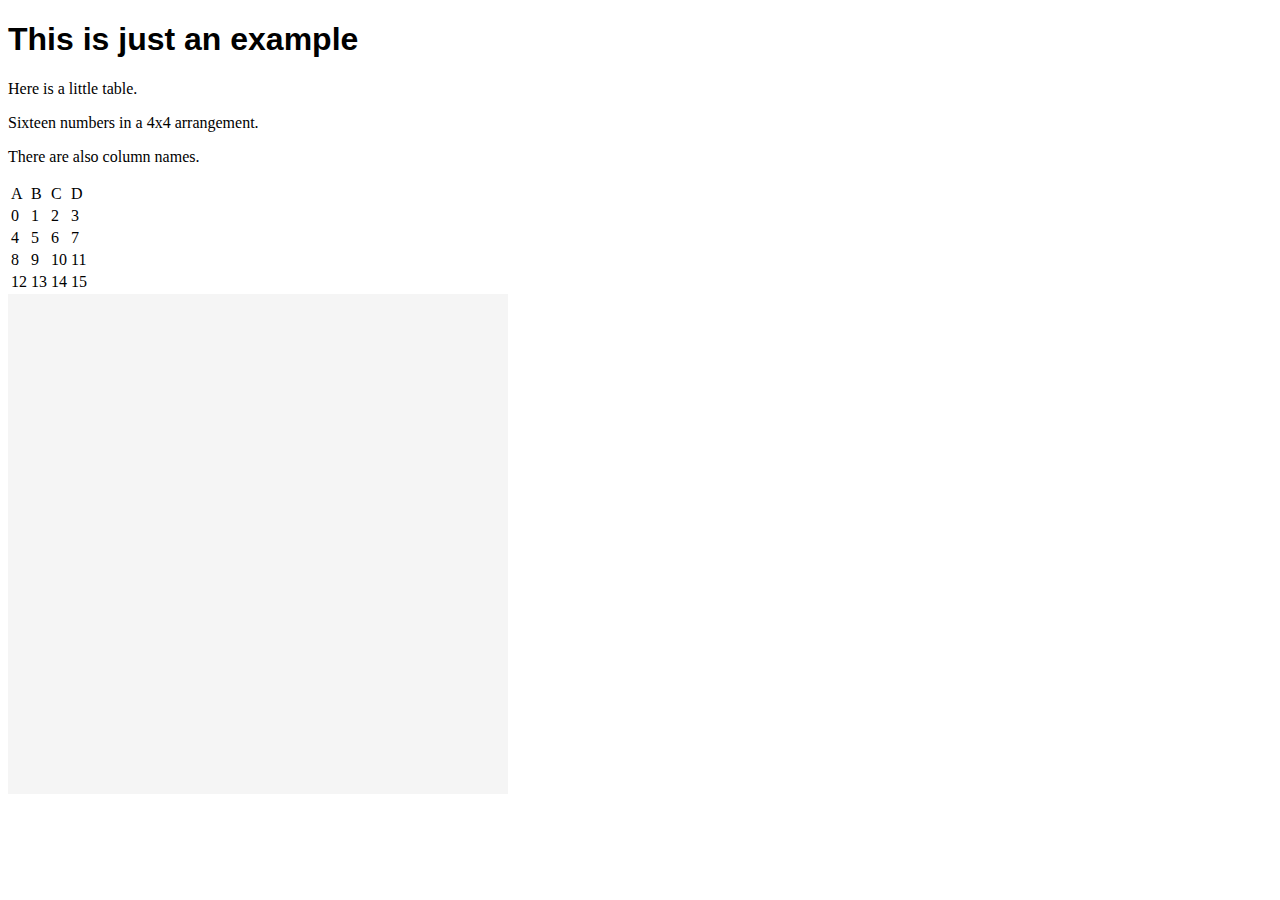
<file: D3/example/index.html>
<!DOCTYPE html>
<html lang="en">


<head>
    <link rel="stylesheet" type="text/css" href="style.css">
    <script src="https://d3js.org/d3.v7.min.js"></script>
</head>

<body>
    <div>
        <h1>This is just an example</h1>
        <p>Here is a little table.</p>
        <p id='pepe'>Sixteen numbers in a 4x4 arrangement.</p>
        <p>There are also column names.</p>
    </div>

    <table>
        <thead>
            <tr>
                <td>A</td>
                <td>B</td>
                <td>C</td>
                <td>D</td>
            </tr>
        </thead>
        <tbody>
            <tr>
                <td>0</td>
                <td>1</td>
                <td>2</td>
                <td>3</td>
            </tr>
            <tr>
                <td>4</td>
                <td>5</td>
                <td>6</td>
                <td>7</td>
            </tr>
            <tr>
                <td>8</td>
                <td>9</td>
                <td>10</td>
                <td>11</td>
            </tr>
            <tr>
                <td>12</td>
                <td>13</td>
                <td>14</td>
                <td>15</td>
            </tr>
        </tbody>
    </table>

    <svg width="500px" height="500px" style="background:whiteSmoke;">


        
    </svg>

</body>

</html>
</file>
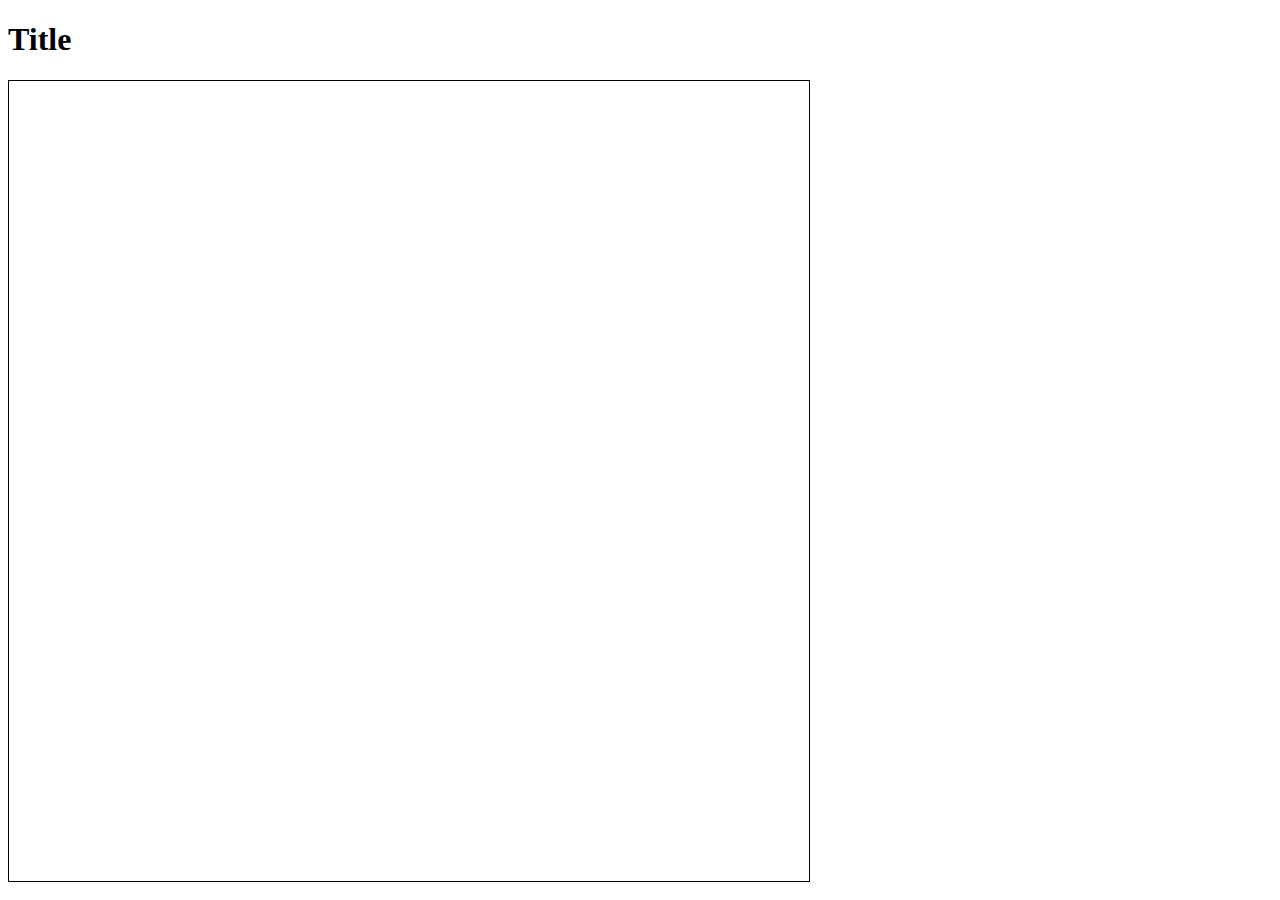
<file: D3/exercise.html>
<!DOCTYPE html>
<html lang="en">
<head>
    <meta charset="UTF-8">
    <meta name="viewport" content="width=device-width, initial-scale=1.0">
    <title>D3 Exercise</title>
    <script src="https://d3js.org/d3.v6.min.js"></script>
    
</head>
<body>
    <h1>Title</h1>
    <svg width="800" height="800" style="border:1px solid black;"></svg>
    <script src="showData.js"></script>

    
</body>
</html>
</file>
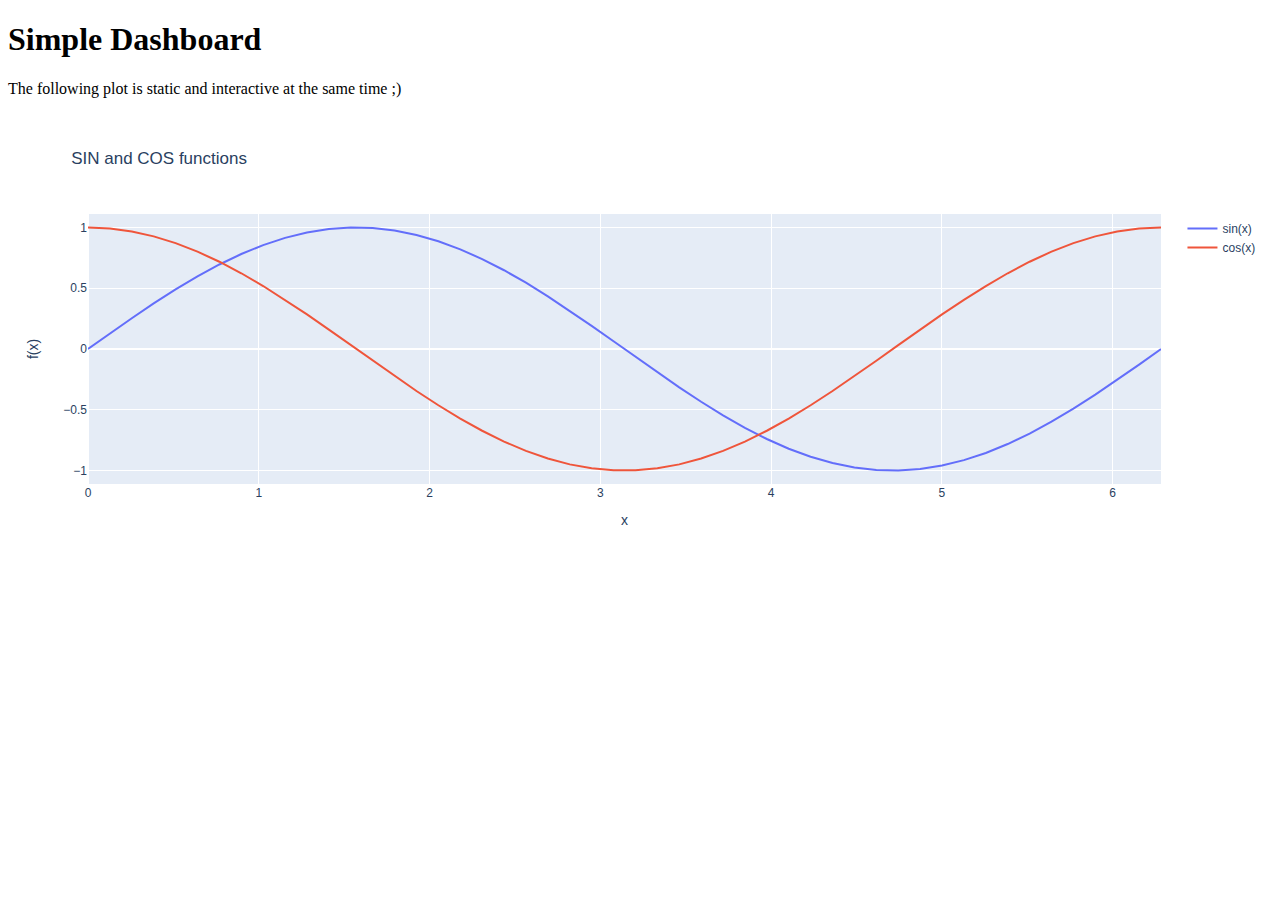
<file: PLOTLY/notebooks/simple_dashboard.html>
<!DOCTYPE html>
<html>

  <head>
    <script src='https://cdn.plot.ly/plotly-latest.min.js'></script>
  </head>

  <body>
    <h1>Simple Dashboard</h1>
    <p>The following plot is static and interactive at the same time ;)</p>

    <div>                            <div id="eb38a7ed-5b1e-4faa-88c1-cf1003487f7b" class="plotly-graph-div" style="height:100%; width:100%;"></div>            <script type="text/javascript">                                    window.PLOTLYENV=window.PLOTLYENV || {};                                    if (document.getElementById("eb38a7ed-5b1e-4faa-88c1-cf1003487f7b")) {                    Plotly.newPlot(                        "eb38a7ed-5b1e-4faa-88c1-cf1003487f7b",                        [{"name":"sin(x)","x":[0.0,0.1282282715750936,0.2564565431501872,0.38468481472528077,0.5129130863003744,0.6411413578754679,0.7693696294505615,0.8975979010256552,1.0258261726007487,1.1540544441758422,1.2822827157509358,1.4105109873260295,1.538739258901123,1.6669675304762166,1.7951958020513104,1.9234240736264039,2.0516523452014974,2.179880616776591,2.3081088883516845,2.436337159926778,2.5645654315018716,2.6927937030769655,2.821021974652059,2.9492502462271526,3.077478517802246,3.2057067893773397,3.333935060952433,3.4621633325275267,3.5903916041026207,3.7186198756777142,3.8468481472528078,3.9750764188279013,4.103304690402995,4.231532961978089,4.359761233553182,4.487989505128276,4.616217776703369,4.744446048278463,4.872674319853556,5.00090259142865,5.129130863003743,5.257359134578837,5.385587406153931,5.513815677729024,5.642043949304118,5.770272220879211,5.898500492454305,6.026728764029398,6.154957035604492,6.283185307179586],"y":[0.0,0.127877161684506,0.25365458390950735,0.3752670048793741,0.49071755200393785,0.5981105304912159,0.6956825506034864,0.7818314824680298,0.8551427630053461,0.9144126230158124,0.9586678530366606,0.9871817834144501,0.9994862162006879,0.9953791129491982,0.9749279121818236,0.9384684220497604,0.8865993063730001,0.8201722545969561,0.7402779970753157,0.6482283953077888,0.545534901210549,0.43388373911755823,0.3151082180236209,0.19115862870137254,0.06407021998071323,-0.06407021998071255,-0.19115862870137187,-0.3151082180236202,-0.433883739117558,-0.5455349012105485,-0.6482283953077882,-0.7402779970753153,-0.8201722545969556,-0.886599306373,-0.9384684220497602,-0.9749279121818236,-0.9953791129491981,-0.9994862162006879,-0.9871817834144503,-0.9586678530366608,-0.9144126230158128,-0.8551427630053464,-0.7818314824680299,-0.6956825506034869,-0.5981105304912162,-0.49071755200393863,-0.3752670048793746,-0.25365458390950835,-0.12787716168450664,-2.4492935982947064e-16],"type":"scatter"},{"name":"cos(x)","x":[0.0,0.1282282715750936,0.2564565431501872,0.38468481472528077,0.5129130863003744,0.6411413578754679,0.7693696294505615,0.8975979010256552,1.0258261726007487,1.1540544441758422,1.2822827157509358,1.4105109873260295,1.538739258901123,1.6669675304762166,1.7951958020513104,1.9234240736264039,2.0516523452014974,2.179880616776591,2.3081088883516845,2.436337159926778,2.5645654315018716,2.6927937030769655,2.821021974652059,2.9492502462271526,3.077478517802246,3.2057067893773397,3.333935060952433,3.4621633325275267,3.5903916041026207,3.7186198756777142,3.8468481472528078,3.9750764188279013,4.103304690402995,4.231532961978089,4.359761233553182,4.487989505128276,4.616217776703369,4.744446048278463,4.872674319853556,5.00090259142865,5.129130863003743,5.257359134578837,5.385587406153931,5.513815677729024,5.642043949304118,5.770272220879211,5.898500492454305,6.026728764029398,6.154957035604492,6.283185307179586],"y":[1.0,0.9917900138232462,0.9672948630390295,0.9269167573460217,0.8713187041233894,0.8014136218679567,0.7183493500977276,0.6234898018587336,0.5183925683105252,0.404783343122394,0.28452758663103267,0.15959989503337932,0.03205157757165533,-0.09602302590768154,-0.22252093395631434,-0.3453650544213075,-0.4625382902408351,-0.5721166601221694,-0.6723008902613166,-0.7614459583691342,-0.8380881048918404,-0.900968867902419,-0.9490557470106686,-0.9815591569910653,-0.9979453927503363,-0.9979453927503363,-0.9815591569910654,-0.9490557470106689,-0.9009688679024191,-0.8380881048918408,-0.7614459583691346,-0.672300890261317,-0.57211666012217,-0.4625382902408353,-0.34536505442130816,-0.2225209339563146,-0.09602302590768244,0.03205157757165486,0.1595998950333784,0.284527586631032,0.40478334312239295,0.5183925683105245,0.6234898018587334,0.718349350097727,0.8014136218679565,0.871318704123389,0.9269167573460216,0.9672948630390291,0.991790013823246,1.0],"type":"scatter"}],                        {"title":{"text":"SIN and COS functions"},"xaxis":{"title":{"text":"x"}},"yaxis":{"title":{"text":"f(x)"}},"template":{"data":{"histogram2dcontour":[{"type":"histogram2dcontour","colorbar":{"outlinewidth":0,"ticks":""},"colorscale":[[0.0,"#0d0887"],[0.1111111111111111,"#46039f"],[0.2222222222222222,"#7201a8"],[0.3333333333333333,"#9c179e"],[0.4444444444444444,"#bd3786"],[0.5555555555555556,"#d8576b"],[0.6666666666666666,"#ed7953"],[0.7777777777777778,"#fb9f3a"],[0.8888888888888888,"#fdca26"],[1.0,"#f0f921"]]}],"choropleth":[{"type":"choropleth","colorbar":{"outlinewidth":0,"ticks":""}}],"histogram2d":[{"type":"histogram2d","colorbar":{"outlinewidth":0,"ticks":""},"colorscale":[[0.0,"#0d0887"],[0.1111111111111111,"#46039f"],[0.2222222222222222,"#7201a8"],[0.3333333333333333,"#9c179e"],[0.4444444444444444,"#bd3786"],[0.5555555555555556,"#d8576b"],[0.6666666666666666,"#ed7953"],[0.7777777777777778,"#fb9f3a"],[0.8888888888888888,"#fdca26"],[1.0,"#f0f921"]]}],"heatmap":[{"type":"heatmap","colorbar":{"outlinewidth":0,"ticks":""},"colorscale":[[0.0,"#0d0887"],[0.1111111111111111,"#46039f"],[0.2222222222222222,"#7201a8"],[0.3333333333333333,"#9c179e"],[0.4444444444444444,"#bd3786"],[0.5555555555555556,"#d8576b"],[0.6666666666666666,"#ed7953"],[0.7777777777777778,"#fb9f3a"],[0.8888888888888888,"#fdca26"],[1.0,"#f0f921"]]}],"heatmapgl":[{"type":"heatmapgl","colorbar":{"outlinewidth":0,"ticks":""},"colorscale":[[0.0,"#0d0887"],[0.1111111111111111,"#46039f"],[0.2222222222222222,"#7201a8"],[0.3333333333333333,"#9c179e"],[0.4444444444444444,"#bd3786"],[0.5555555555555556,"#d8576b"],[0.6666666666666666,"#ed7953"],[0.7777777777777778,"#fb9f3a"],[0.8888888888888888,"#fdca26"],[1.0,"#f0f921"]]}],"contourcarpet":[{"type":"contourcarpet","colorbar":{"outlinewidth":0,"ticks":""}}],"contour":[{"type":"contour","colorbar":{"outlinewidth":0,"ticks":""},"colorscale":[[0.0,"#0d0887"],[0.1111111111111111,"#46039f"],[0.2222222222222222,"#7201a8"],[0.3333333333333333,"#9c179e"],[0.4444444444444444,"#bd3786"],[0.5555555555555556,"#d8576b"],[0.6666666666666666,"#ed7953"],[0.7777777777777778,"#fb9f3a"],[0.8888888888888888,"#fdca26"],[1.0,"#f0f921"]]}],"surface":[{"type":"surface","colorbar":{"outlinewidth":0,"ticks":""},"colorscale":[[0.0,"#0d0887"],[0.1111111111111111,"#46039f"],[0.2222222222222222,"#7201a8"],[0.3333333333333333,"#9c179e"],[0.4444444444444444,"#bd3786"],[0.5555555555555556,"#d8576b"],[0.6666666666666666,"#ed7953"],[0.7777777777777778,"#fb9f3a"],[0.8888888888888888,"#fdca26"],[1.0,"#f0f921"]]}],"mesh3d":[{"type":"mesh3d","colorbar":{"outlinewidth":0,"ticks":""}}],"scatter":[{"fillpattern":{"fillmode":"overlay","size":10,"solidity":0.2},"type":"scatter"}],"parcoords":[{"type":"parcoords","line":{"colorbar":{"outlinewidth":0,"ticks":""}}}],"scatterpolargl":[{"type":"scatterpolargl","marker":{"colorbar":{"outlinewidth":0,"ticks":""}}}],"bar":[{"error_x":{"color":"#2a3f5f"},"error_y":{"color":"#2a3f5f"},"marker":{"line":{"color":"#E5ECF6","width":0.5},"pattern":{"fillmode":"overlay","size":10,"solidity":0.2}},"type":"bar"}],"scattergeo":[{"type":"scattergeo","marker":{"colorbar":{"outlinewidth":0,"ticks":""}}}],"scatterpolar":[{"type":"scatterpolar","marker":{"colorbar":{"outlinewidth":0,"ticks":""}}}],"histogram":[{"marker":{"pattern":{"fillmode":"overlay","size":10,"solidity":0.2}},"type":"histogram"}],"scattergl":[{"type":"scattergl","marker":{"colorbar":{"outlinewidth":0,"ticks":""}}}],"scatter3d":[{"type":"scatter3d","line":{"colorbar":{"outlinewidth":0,"ticks":""}},"marker":{"colorbar":{"outlinewidth":0,"ticks":""}}}],"scattermapbox":[{"type":"scattermapbox","marker":{"colorbar":{"outlinewidth":0,"ticks":""}}}],"scatterternary":[{"type":"scatterternary","marker":{"colorbar":{"outlinewidth":0,"ticks":""}}}],"scattercarpet":[{"type":"scattercarpet","marker":{"colorbar":{"outlinewidth":0,"ticks":""}}}],"carpet":[{"aaxis":{"endlinecolor":"#2a3f5f","gridcolor":"white","linecolor":"white","minorgridcolor":"white","startlinecolor":"#2a3f5f"},"baxis":{"endlinecolor":"#2a3f5f","gridcolor":"white","linecolor":"white","minorgridcolor":"white","startlinecolor":"#2a3f5f"},"type":"carpet"}],"table":[{"cells":{"fill":{"color":"#EBF0F8"},"line":{"color":"white"}},"header":{"fill":{"color":"#C8D4E3"},"line":{"color":"white"}},"type":"table"}],"barpolar":[{"marker":{"line":{"color":"#E5ECF6","width":0.5},"pattern":{"fillmode":"overlay","size":10,"solidity":0.2}},"type":"barpolar"}],"pie":[{"automargin":true,"type":"pie"}]},"layout":{"autotypenumbers":"strict","colorway":["#636efa","#EF553B","#00cc96","#ab63fa","#FFA15A","#19d3f3","#FF6692","#B6E880","#FF97FF","#FECB52"],"font":{"color":"#2a3f5f"},"hovermode":"closest","hoverlabel":{"align":"left"},"paper_bgcolor":"white","plot_bgcolor":"#E5ECF6","polar":{"bgcolor":"#E5ECF6","angularaxis":{"gridcolor":"white","linecolor":"white","ticks":""},"radialaxis":{"gridcolor":"white","linecolor":"white","ticks":""}},"ternary":{"bgcolor":"#E5ECF6","aaxis":{"gridcolor":"white","linecolor":"white","ticks":""},"baxis":{"gridcolor":"white","linecolor":"white","ticks":""},"caxis":{"gridcolor":"white","linecolor":"white","ticks":""}},"coloraxis":{"colorbar":{"outlinewidth":0,"ticks":""}},"colorscale":{"sequential":[[0.0,"#0d0887"],[0.1111111111111111,"#46039f"],[0.2222222222222222,"#7201a8"],[0.3333333333333333,"#9c179e"],[0.4444444444444444,"#bd3786"],[0.5555555555555556,"#d8576b"],[0.6666666666666666,"#ed7953"],[0.7777777777777778,"#fb9f3a"],[0.8888888888888888,"#fdca26"],[1.0,"#f0f921"]],"sequentialminus":[[0.0,"#0d0887"],[0.1111111111111111,"#46039f"],[0.2222222222222222,"#7201a8"],[0.3333333333333333,"#9c179e"],[0.4444444444444444,"#bd3786"],[0.5555555555555556,"#d8576b"],[0.6666666666666666,"#ed7953"],[0.7777777777777778,"#fb9f3a"],[0.8888888888888888,"#fdca26"],[1.0,"#f0f921"]],"diverging":[[0,"#8e0152"],[0.1,"#c51b7d"],[0.2,"#de77ae"],[0.3,"#f1b6da"],[0.4,"#fde0ef"],[0.5,"#f7f7f7"],[0.6,"#e6f5d0"],[0.7,"#b8e186"],[0.8,"#7fbc41"],[0.9,"#4d9221"],[1,"#276419"]]},"xaxis":{"gridcolor":"white","linecolor":"white","ticks":"","title":{"standoff":15},"zerolinecolor":"white","automargin":true,"zerolinewidth":2},"yaxis":{"gridcolor":"white","linecolor":"white","ticks":"","title":{"standoff":15},"zerolinecolor":"white","automargin":true,"zerolinewidth":2},"scene":{"xaxis":{"backgroundcolor":"#E5ECF6","gridcolor":"white","linecolor":"white","showbackground":true,"ticks":"","zerolinecolor":"white","gridwidth":2},"yaxis":{"backgroundcolor":"#E5ECF6","gridcolor":"white","linecolor":"white","showbackground":true,"ticks":"","zerolinecolor":"white","gridwidth":2},"zaxis":{"backgroundcolor":"#E5ECF6","gridcolor":"white","linecolor":"white","showbackground":true,"ticks":"","zerolinecolor":"white","gridwidth":2}},"shapedefaults":{"line":{"color":"#2a3f5f"}},"annotationdefaults":{"arrowcolor":"#2a3f5f","arrowhead":0,"arrowwidth":1},"geo":{"bgcolor":"white","landcolor":"#E5ECF6","subunitcolor":"white","showland":true,"showlakes":true,"lakecolor":"white"},"title":{"x":0.05},"mapbox":{"style":"light"}}}},                        {"displaylogo": false, "responsive": true}                    )                };                            </script>        </div>

  </body>

</html>
</file>
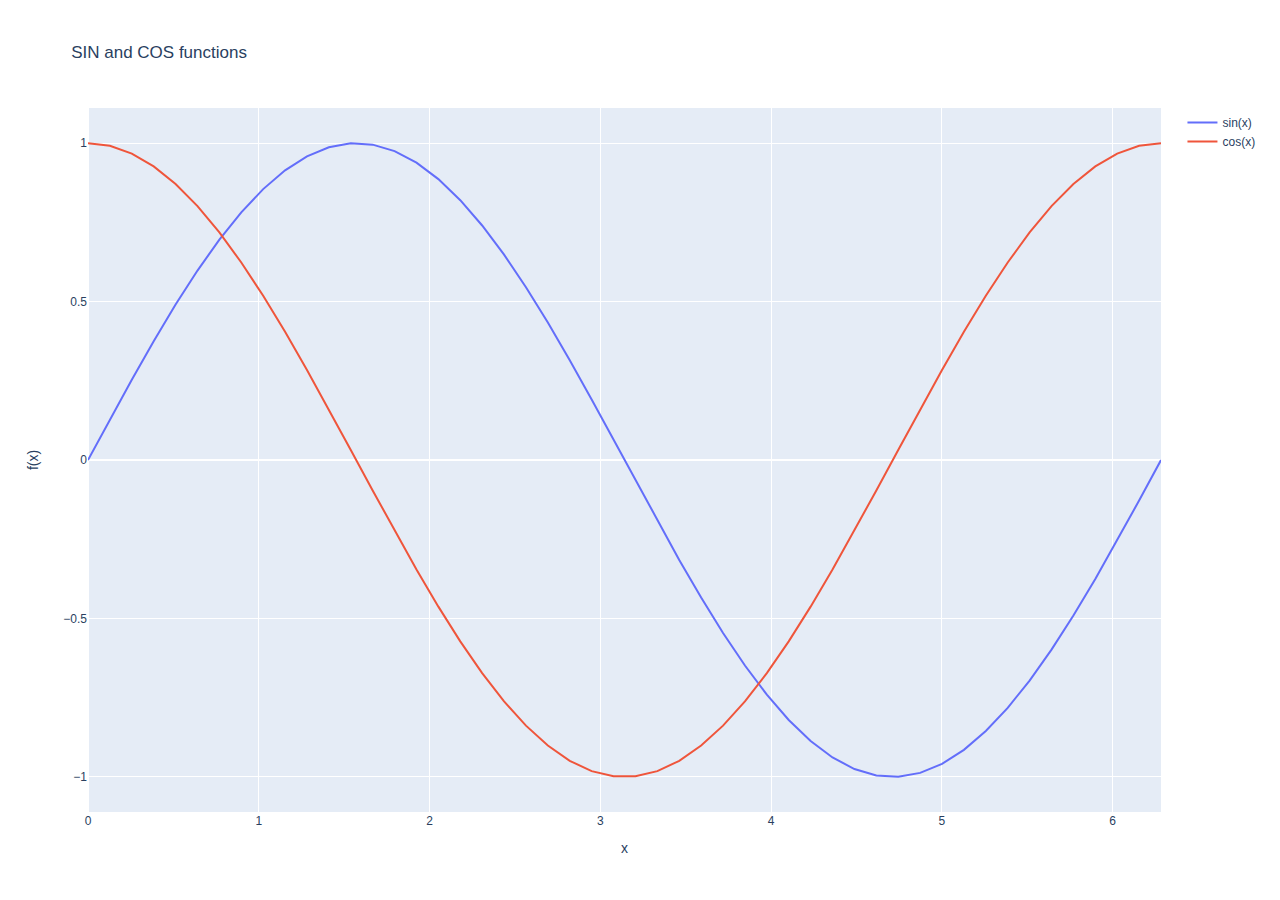
<file: PLOTLY/notebooks/sin_cos.html>
<html>
<head><meta charset="utf-8" /></head>
<body>
    <div>                        <script type="text/javascript">window.PlotlyConfig = {MathJaxConfig: 'local'};</script>
        <script charset="utf-8" src="https://cdn.plot.ly/plotly-2.35.2.min.js"></script>                <div id="0ee0cb66-bc06-40c0-b6d4-409bcd14ae5d" class="plotly-graph-div" style="height:100%; width:100%;"></div>            <script type="text/javascript">                                    window.PLOTLYENV=window.PLOTLYENV || {};                                    if (document.getElementById("0ee0cb66-bc06-40c0-b6d4-409bcd14ae5d")) {                    Plotly.newPlot(                        "0ee0cb66-bc06-40c0-b6d4-409bcd14ae5d",                        [{"name":"sin(x)","x":[0.0,0.1282282715750936,0.2564565431501872,0.38468481472528077,0.5129130863003744,0.6411413578754679,0.7693696294505615,0.8975979010256552,1.0258261726007487,1.1540544441758422,1.2822827157509358,1.4105109873260295,1.538739258901123,1.6669675304762166,1.7951958020513104,1.9234240736264039,2.0516523452014974,2.179880616776591,2.3081088883516845,2.436337159926778,2.5645654315018716,2.6927937030769655,2.821021974652059,2.9492502462271526,3.077478517802246,3.2057067893773397,3.333935060952433,3.4621633325275267,3.5903916041026207,3.7186198756777142,3.8468481472528078,3.9750764188279013,4.103304690402995,4.231532961978089,4.359761233553182,4.487989505128276,4.616217776703369,4.744446048278463,4.872674319853556,5.00090259142865,5.129130863003743,5.257359134578837,5.385587406153931,5.513815677729024,5.642043949304118,5.770272220879211,5.898500492454305,6.026728764029398,6.154957035604492,6.283185307179586],"y":[0.0,0.127877161684506,0.25365458390950735,0.3752670048793741,0.49071755200393785,0.5981105304912159,0.6956825506034864,0.7818314824680298,0.8551427630053461,0.9144126230158124,0.9586678530366606,0.9871817834144501,0.9994862162006879,0.9953791129491982,0.9749279121818236,0.9384684220497604,0.8865993063730001,0.8201722545969561,0.7402779970753157,0.6482283953077888,0.545534901210549,0.43388373911755823,0.3151082180236209,0.19115862870137254,0.06407021998071323,-0.06407021998071255,-0.19115862870137187,-0.3151082180236202,-0.433883739117558,-0.5455349012105485,-0.6482283953077882,-0.7402779970753153,-0.8201722545969556,-0.886599306373,-0.9384684220497602,-0.9749279121818236,-0.9953791129491981,-0.9994862162006879,-0.9871817834144503,-0.9586678530366608,-0.9144126230158128,-0.8551427630053464,-0.7818314824680299,-0.6956825506034869,-0.5981105304912162,-0.49071755200393863,-0.3752670048793746,-0.25365458390950835,-0.12787716168450664,-2.4492935982947064e-16],"type":"scatter"},{"name":"cos(x)","x":[0.0,0.1282282715750936,0.2564565431501872,0.38468481472528077,0.5129130863003744,0.6411413578754679,0.7693696294505615,0.8975979010256552,1.0258261726007487,1.1540544441758422,1.2822827157509358,1.4105109873260295,1.538739258901123,1.6669675304762166,1.7951958020513104,1.9234240736264039,2.0516523452014974,2.179880616776591,2.3081088883516845,2.436337159926778,2.5645654315018716,2.6927937030769655,2.821021974652059,2.9492502462271526,3.077478517802246,3.2057067893773397,3.333935060952433,3.4621633325275267,3.5903916041026207,3.7186198756777142,3.8468481472528078,3.9750764188279013,4.103304690402995,4.231532961978089,4.359761233553182,4.487989505128276,4.616217776703369,4.744446048278463,4.872674319853556,5.00090259142865,5.129130863003743,5.257359134578837,5.385587406153931,5.513815677729024,5.642043949304118,5.770272220879211,5.898500492454305,6.026728764029398,6.154957035604492,6.283185307179586],"y":[1.0,0.9917900138232462,0.9672948630390295,0.9269167573460217,0.8713187041233894,0.8014136218679567,0.7183493500977276,0.6234898018587336,0.5183925683105252,0.404783343122394,0.28452758663103267,0.15959989503337932,0.03205157757165533,-0.09602302590768154,-0.22252093395631434,-0.3453650544213075,-0.4625382902408351,-0.5721166601221694,-0.6723008902613166,-0.7614459583691342,-0.8380881048918404,-0.900968867902419,-0.9490557470106686,-0.9815591569910653,-0.9979453927503363,-0.9979453927503363,-0.9815591569910654,-0.9490557470106689,-0.9009688679024191,-0.8380881048918408,-0.7614459583691346,-0.672300890261317,-0.57211666012217,-0.4625382902408353,-0.34536505442130816,-0.2225209339563146,-0.09602302590768244,0.03205157757165486,0.1595998950333784,0.284527586631032,0.40478334312239295,0.5183925683105245,0.6234898018587334,0.718349350097727,0.8014136218679565,0.871318704123389,0.9269167573460216,0.9672948630390291,0.991790013823246,1.0],"type":"scatter"}],                        {"title":{"text":"SIN and COS functions"},"xaxis":{"title":{"text":"x"}},"yaxis":{"title":{"text":"f(x)"}},"template":{"data":{"histogram2dcontour":[{"type":"histogram2dcontour","colorbar":{"outlinewidth":0,"ticks":""},"colorscale":[[0.0,"#0d0887"],[0.1111111111111111,"#46039f"],[0.2222222222222222,"#7201a8"],[0.3333333333333333,"#9c179e"],[0.4444444444444444,"#bd3786"],[0.5555555555555556,"#d8576b"],[0.6666666666666666,"#ed7953"],[0.7777777777777778,"#fb9f3a"],[0.8888888888888888,"#fdca26"],[1.0,"#f0f921"]]}],"choropleth":[{"type":"choropleth","colorbar":{"outlinewidth":0,"ticks":""}}],"histogram2d":[{"type":"histogram2d","colorbar":{"outlinewidth":0,"ticks":""},"colorscale":[[0.0,"#0d0887"],[0.1111111111111111,"#46039f"],[0.2222222222222222,"#7201a8"],[0.3333333333333333,"#9c179e"],[0.4444444444444444,"#bd3786"],[0.5555555555555556,"#d8576b"],[0.6666666666666666,"#ed7953"],[0.7777777777777778,"#fb9f3a"],[0.8888888888888888,"#fdca26"],[1.0,"#f0f921"]]}],"heatmap":[{"type":"heatmap","colorbar":{"outlinewidth":0,"ticks":""},"colorscale":[[0.0,"#0d0887"],[0.1111111111111111,"#46039f"],[0.2222222222222222,"#7201a8"],[0.3333333333333333,"#9c179e"],[0.4444444444444444,"#bd3786"],[0.5555555555555556,"#d8576b"],[0.6666666666666666,"#ed7953"],[0.7777777777777778,"#fb9f3a"],[0.8888888888888888,"#fdca26"],[1.0,"#f0f921"]]}],"heatmapgl":[{"type":"heatmapgl","colorbar":{"outlinewidth":0,"ticks":""},"colorscale":[[0.0,"#0d0887"],[0.1111111111111111,"#46039f"],[0.2222222222222222,"#7201a8"],[0.3333333333333333,"#9c179e"],[0.4444444444444444,"#bd3786"],[0.5555555555555556,"#d8576b"],[0.6666666666666666,"#ed7953"],[0.7777777777777778,"#fb9f3a"],[0.8888888888888888,"#fdca26"],[1.0,"#f0f921"]]}],"contourcarpet":[{"type":"contourcarpet","colorbar":{"outlinewidth":0,"ticks":""}}],"contour":[{"type":"contour","colorbar":{"outlinewidth":0,"ticks":""},"colorscale":[[0.0,"#0d0887"],[0.1111111111111111,"#46039f"],[0.2222222222222222,"#7201a8"],[0.3333333333333333,"#9c179e"],[0.4444444444444444,"#bd3786"],[0.5555555555555556,"#d8576b"],[0.6666666666666666,"#ed7953"],[0.7777777777777778,"#fb9f3a"],[0.8888888888888888,"#fdca26"],[1.0,"#f0f921"]]}],"surface":[{"type":"surface","colorbar":{"outlinewidth":0,"ticks":""},"colorscale":[[0.0,"#0d0887"],[0.1111111111111111,"#46039f"],[0.2222222222222222,"#7201a8"],[0.3333333333333333,"#9c179e"],[0.4444444444444444,"#bd3786"],[0.5555555555555556,"#d8576b"],[0.6666666666666666,"#ed7953"],[0.7777777777777778,"#fb9f3a"],[0.8888888888888888,"#fdca26"],[1.0,"#f0f921"]]}],"mesh3d":[{"type":"mesh3d","colorbar":{"outlinewidth":0,"ticks":""}}],"scatter":[{"fillpattern":{"fillmode":"overlay","size":10,"solidity":0.2},"type":"scatter"}],"parcoords":[{"type":"parcoords","line":{"colorbar":{"outlinewidth":0,"ticks":""}}}],"scatterpolargl":[{"type":"scatterpolargl","marker":{"colorbar":{"outlinewidth":0,"ticks":""}}}],"bar":[{"error_x":{"color":"#2a3f5f"},"error_y":{"color":"#2a3f5f"},"marker":{"line":{"color":"#E5ECF6","width":0.5},"pattern":{"fillmode":"overlay","size":10,"solidity":0.2}},"type":"bar"}],"scattergeo":[{"type":"scattergeo","marker":{"colorbar":{"outlinewidth":0,"ticks":""}}}],"scatterpolar":[{"type":"scatterpolar","marker":{"colorbar":{"outlinewidth":0,"ticks":""}}}],"histogram":[{"marker":{"pattern":{"fillmode":"overlay","size":10,"solidity":0.2}},"type":"histogram"}],"scattergl":[{"type":"scattergl","marker":{"colorbar":{"outlinewidth":0,"ticks":""}}}],"scatter3d":[{"type":"scatter3d","line":{"colorbar":{"outlinewidth":0,"ticks":""}},"marker":{"colorbar":{"outlinewidth":0,"ticks":""}}}],"scattermapbox":[{"type":"scattermapbox","marker":{"colorbar":{"outlinewidth":0,"ticks":""}}}],"scatterternary":[{"type":"scatterternary","marker":{"colorbar":{"outlinewidth":0,"ticks":""}}}],"scattercarpet":[{"type":"scattercarpet","marker":{"colorbar":{"outlinewidth":0,"ticks":""}}}],"carpet":[{"aaxis":{"endlinecolor":"#2a3f5f","gridcolor":"white","linecolor":"white","minorgridcolor":"white","startlinecolor":"#2a3f5f"},"baxis":{"endlinecolor":"#2a3f5f","gridcolor":"white","linecolor":"white","minorgridcolor":"white","startlinecolor":"#2a3f5f"},"type":"carpet"}],"table":[{"cells":{"fill":{"color":"#EBF0F8"},"line":{"color":"white"}},"header":{"fill":{"color":"#C8D4E3"},"line":{"color":"white"}},"type":"table"}],"barpolar":[{"marker":{"line":{"color":"#E5ECF6","width":0.5},"pattern":{"fillmode":"overlay","size":10,"solidity":0.2}},"type":"barpolar"}],"pie":[{"automargin":true,"type":"pie"}]},"layout":{"autotypenumbers":"strict","colorway":["#636efa","#EF553B","#00cc96","#ab63fa","#FFA15A","#19d3f3","#FF6692","#B6E880","#FF97FF","#FECB52"],"font":{"color":"#2a3f5f"},"hovermode":"closest","hoverlabel":{"align":"left"},"paper_bgcolor":"white","plot_bgcolor":"#E5ECF6","polar":{"bgcolor":"#E5ECF6","angularaxis":{"gridcolor":"white","linecolor":"white","ticks":""},"radialaxis":{"gridcolor":"white","linecolor":"white","ticks":""}},"ternary":{"bgcolor":"#E5ECF6","aaxis":{"gridcolor":"white","linecolor":"white","ticks":""},"baxis":{"gridcolor":"white","linecolor":"white","ticks":""},"caxis":{"gridcolor":"white","linecolor":"white","ticks":""}},"coloraxis":{"colorbar":{"outlinewidth":0,"ticks":""}},"colorscale":{"sequential":[[0.0,"#0d0887"],[0.1111111111111111,"#46039f"],[0.2222222222222222,"#7201a8"],[0.3333333333333333,"#9c179e"],[0.4444444444444444,"#bd3786"],[0.5555555555555556,"#d8576b"],[0.6666666666666666,"#ed7953"],[0.7777777777777778,"#fb9f3a"],[0.8888888888888888,"#fdca26"],[1.0,"#f0f921"]],"sequentialminus":[[0.0,"#0d0887"],[0.1111111111111111,"#46039f"],[0.2222222222222222,"#7201a8"],[0.3333333333333333,"#9c179e"],[0.4444444444444444,"#bd3786"],[0.5555555555555556,"#d8576b"],[0.6666666666666666,"#ed7953"],[0.7777777777777778,"#fb9f3a"],[0.8888888888888888,"#fdca26"],[1.0,"#f0f921"]],"diverging":[[0,"#8e0152"],[0.1,"#c51b7d"],[0.2,"#de77ae"],[0.3,"#f1b6da"],[0.4,"#fde0ef"],[0.5,"#f7f7f7"],[0.6,"#e6f5d0"],[0.7,"#b8e186"],[0.8,"#7fbc41"],[0.9,"#4d9221"],[1,"#276419"]]},"xaxis":{"gridcolor":"white","linecolor":"white","ticks":"","title":{"standoff":15},"zerolinecolor":"white","automargin":true,"zerolinewidth":2},"yaxis":{"gridcolor":"white","linecolor":"white","ticks":"","title":{"standoff":15},"zerolinecolor":"white","automargin":true,"zerolinewidth":2},"scene":{"xaxis":{"backgroundcolor":"#E5ECF6","gridcolor":"white","linecolor":"white","showbackground":true,"ticks":"","zerolinecolor":"white","gridwidth":2},"yaxis":{"backgroundcolor":"#E5ECF6","gridcolor":"white","linecolor":"white","showbackground":true,"ticks":"","zerolinecolor":"white","gridwidth":2},"zaxis":{"backgroundcolor":"#E5ECF6","gridcolor":"white","linecolor":"white","showbackground":true,"ticks":"","zerolinecolor":"white","gridwidth":2}},"shapedefaults":{"line":{"color":"#2a3f5f"}},"annotationdefaults":{"arrowcolor":"#2a3f5f","arrowhead":0,"arrowwidth":1},"geo":{"bgcolor":"white","landcolor":"#E5ECF6","subunitcolor":"white","showland":true,"showlakes":true,"lakecolor":"white"},"title":{"x":0.05},"mapbox":{"style":"light"}}}},                        {"displaylogo": false, "responsive": true}                    )                };                            </script>        </div>
</body>
</html>
</file>
<file: D3/example/style.css>
h1, h2, h3, h4, h5, h6 {
    font-family: Arial, sans-serif;
}
.info {
    font-family: sans-serif;
    color: green;
    background-color: black;
}
</file>
